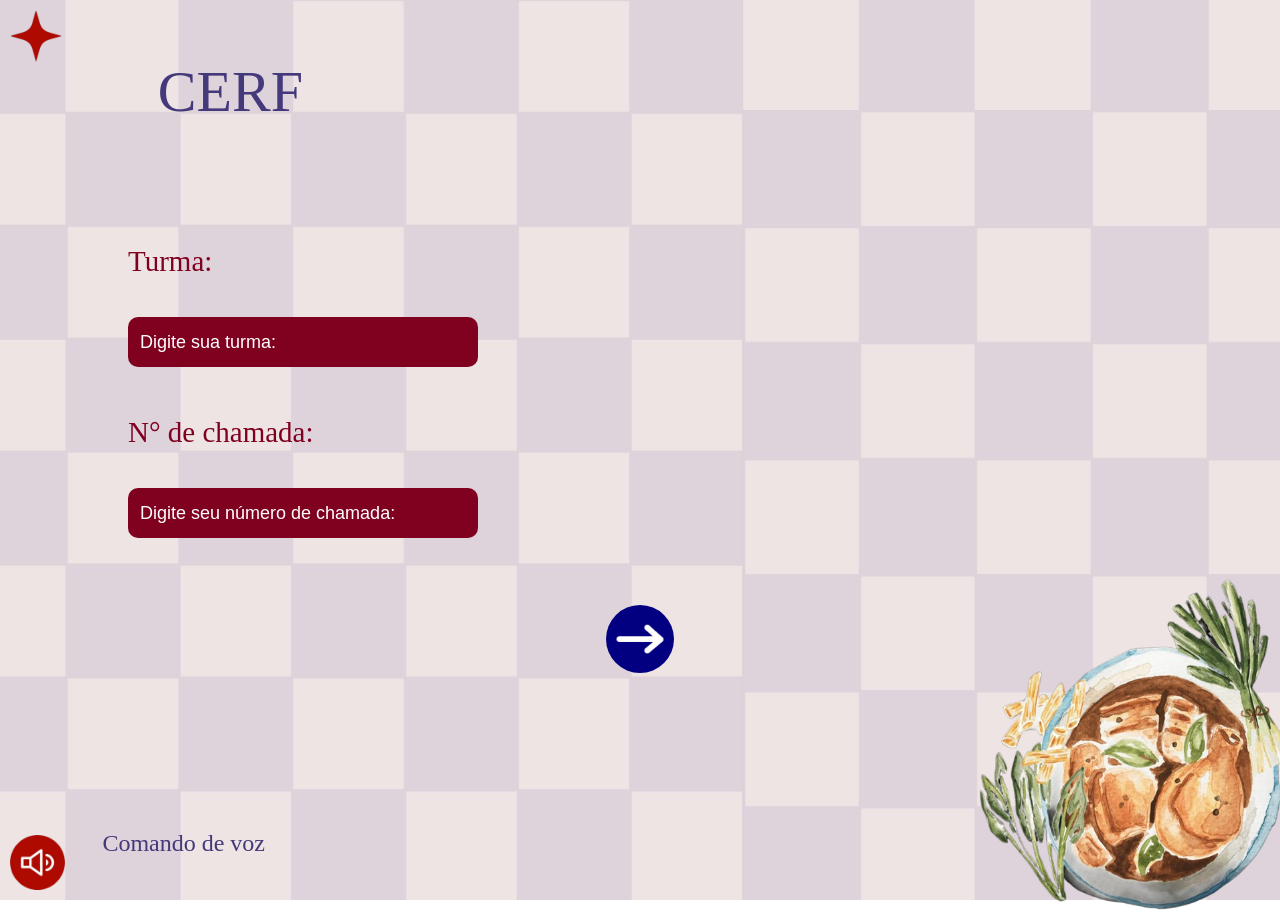
<file: alunoLOG.html>
<!DOCTYPE html>
<html lang="pt-BR">
<head>
    <meta charset="UTF-8">
    <meta name="viewport" content="width=device-width, initial-scale=1.0">
    <title>Login</title>
    <link rel="stylesheet" href="./static/styles/style.css">
</head>
<body>
    <img class="dec" title="Decoration" src="./static/imagem/dec.png" alt="">
    <img class="vol" title="Volume" src="./static/imagem/vol.png" alt="">
    <p class="escola">CERF</p>
    <img class="prato_dec" src="./static/imagem/Prato.png" alt="">

    <p class="log1">Turma:</p>
    <input type="text" id="turma" class="input1" placeholder="Digite sua turma:">

    <input type="number" id="numero" class="input2" placeholder="Digite seu número de chamada:" min="0" max="99">
    <p class="log2">N° de chamada:</p>

    <button type="button" class="seta-button" onclick="window.location.href='cardapio2.html'">
        <img src="./static/imagem/seta.png" alt="Seta" class="seta">
    </button>

    <p id="mensagem"></p>
    <p class="log3">Comando de voz</p>

</body>
</html>
</file>
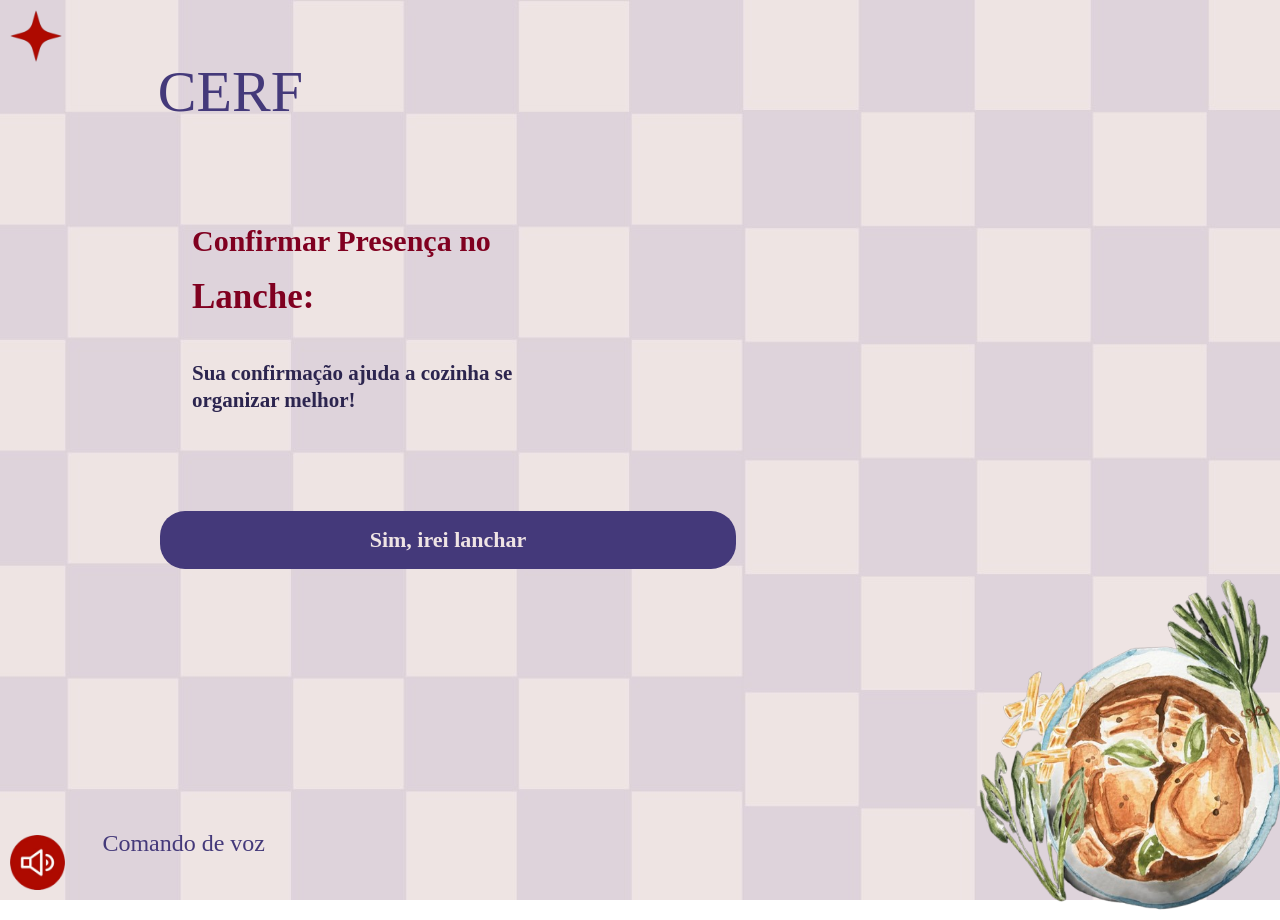
<file: confirmar.html>
<!DOCTYPE html>
<html lang="pt-BR">
<head>
    <meta charset="UTF-8">
    <meta name="viewport" content="width=device-width, initial-scale=1.0">
    <title>Confirmação de presença</title>
    <link rel="stylesheet" href="./static/styles/style.css">
</head>
<body>
    <img class="dec" title="Decoration" src="./static/imagem/dec.png" alt="">
    <img class="vol" title="Volume" src="./static/imagem/vol.png" alt="">

    <p class="escola">CERF</p>

    <h1 class="confirmar">Confirmar Presença no</h1>
    <h2 class="confirmar2">Lanche:</h2>

    <p class="subconfirmar">Sua confirmação ajuda a cozinha se</p>
    <p class="subconfirmar2">organizar melhor!</p>

    <button class="botao_confirmar" onclick="window.location.href='finalizar.html'">
        Sim, irei lanchar
    </button>

    <img class="prato_dec" src="./static/imagem/Prato.png" alt="">
    <p class="log3">Comando de voz</p>
</body>
</html>
</file>
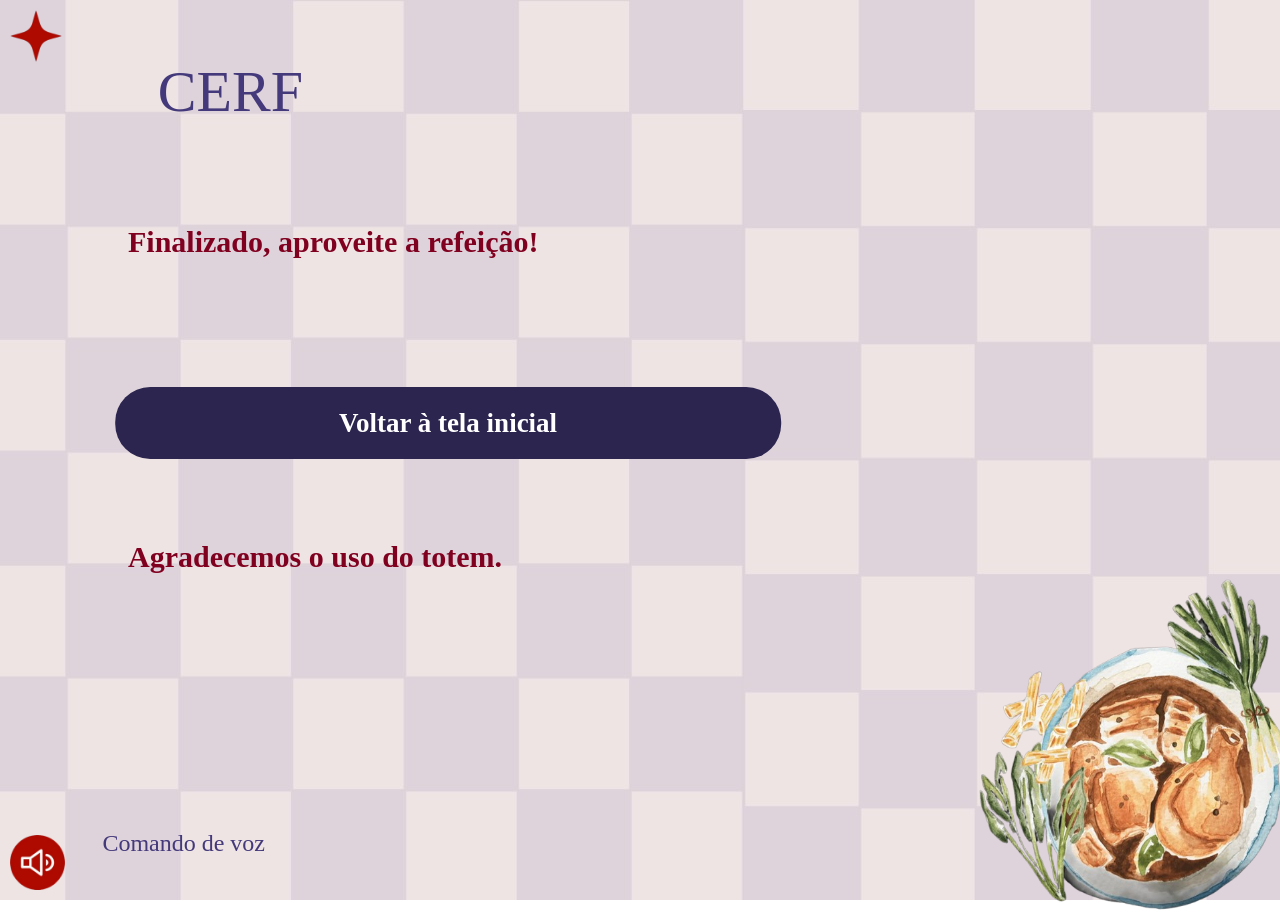
<file: finalizar.html>
<!DOCTYPE html>
<html lang="pt-BR">
<head>
    <meta charset="UTF-8">
    <meta name="viewport" content="width=device-width, initial-scale=1.0">
    <title>Finalização</title>
    <link rel="stylesheet" href="./static/styles/style.css">
</head>
<body>
    <img class="dec" title="Decoration" src="./static/imagem/dec.png" alt="">
    <img class="vol" title="Volume" src="./static/imagem/vol.png" alt="">

    <p class="escola">CERF</p>

    <p class="finalizar">Finalizado, aproveite a refeição!</p>

    <button class="finalizar_botao" onclick="window.location.href='index.html'">
        Voltar à tela inicial
    </button>

    <p class="finalizar2">Agradecemos o uso do totem.</p>

    <img class="prato_dec" src="./static/imagem/Prato.png" alt="">
    <p class="log3">Comando de voz</p>
</body>
</html>
</file>
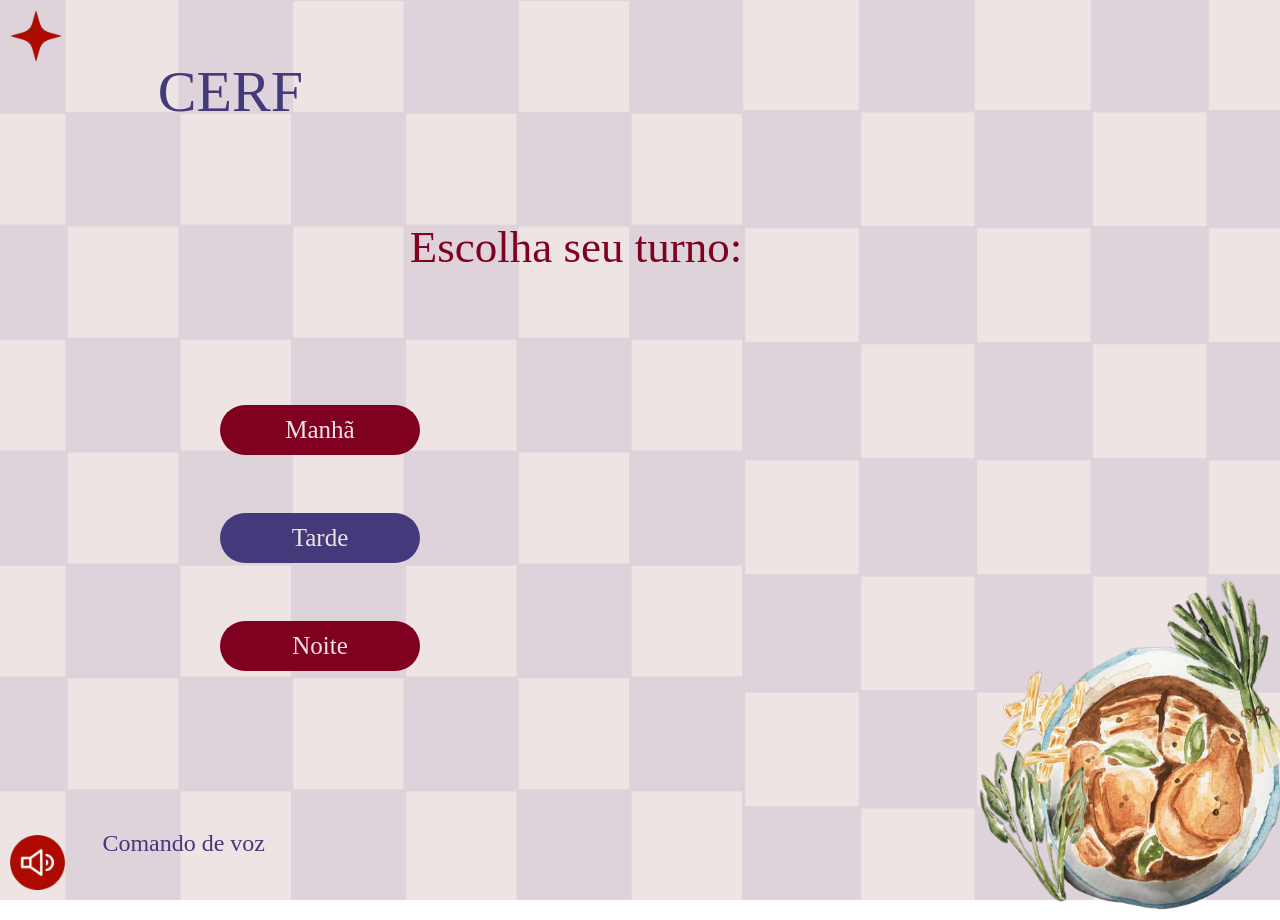
<file: turno.html>
<!DOCTYPE html>
<html lang="pt-BR">
<head>
    <meta charset="UTF-8">
    <meta name="viewport" content="width=device-width, initial-scale=1.0">
    <title>Escolha seu turno</title>
    <link rel="stylesheet" href="./static/styles/style.css">
</head>
<body>
    <img class="dec" title="Decoration" src="./static/imagem/dec.png" alt="">
    <img class="vol" title="Volume" src="./static/imagem/vol.png" alt="">
    <p class="escola">CERF</p>

    <p class="turno">Escolha seu turno:</p>

    <button class="Manha" onclick="window.location.href='alunoLOG.html'">Manhã</button>
    <button class="Tarde" onclick="window.location.href='alunoLOG.html'">Tarde</button>
    <button class="Noite" onclick="window.location.href='alunoLOG.html'">Noite</button>

    <img class="prato_dec" src="./static/imagem/Prato.png" alt="">
    <p class="log3">Comando de voz</p>
</body>
</html>
</file>
<file: static/styles/style.css>
*,
*::before,
*::after { margin:0; padding:0; box-sizing:border-box; }

html, body { width:100%; height:100%; }

body {
    position:relative;
    width:100vw;
    height:100vh;
    overflow:hidden;
    background-image:url('../imagem/fundo.jpeg');
    background-size:cover;
    background-repeat:no-repeat;
    background-position:center;
    font-family:Arial,sans-serif;
}

.dec {
    position:absolute; top:10px; left:10px;
    width:52px; height:52px; z-index:2;
    transform:rotate(90deg);
}
.vol {
    position:absolute; bottom:10px; left:10px;
    width:55px; height:55px; z-index:2;
}
.escola {
    position:absolute; top:7%; left:18%;
    transform:translateX(-50%);
    font-size:58px; line-height:1;
    color:#44397a;
    font-family:'DM Serif Display',Georgia,serif;
    z-index:2;
}
.prato_dec {
    position:absolute; width:350px; height:350px;
    right:-35px; bottom:-20px; z-index:1;
}
.log3 {
    position:absolute; left:8%; bottom:5%;
    font-size:24px; line-height:1;
    color:#44397a;
    font-family:'DM Serif Display',Georgia,serif;
    z-index:3;
}

.log1,.log2 {
    position:absolute; left:10%;
    transform:translateY(-50%);
    font-size:29px; line-height:1;
    color:#800020;
    font-family:'DM Serif Display',Georgia,serif;
    z-index:2;
}
.log1{top:29%}.log2{top:48%}

.input1,.input2 {
    position:absolute; left:10%;
    transform:translateY(-50%);
    width:350px; max-width:80%; height:50px;
    padding:9px 12px; font-size:18px;
    border:none; background:#800020; color:#fff;
    border-radius:10px; outline:none; z-index:2;
}
.input1{top:38%}.input2{top:57%}
.input1::placeholder,.input2::placeholder{color:#fff}

.seta-button {
    position:absolute; top:71%; left:50%;
    transform:translate(-50%,-50%);
    width:68px; height:68px; padding:0;
    border:none; border-radius:50%;
    background:#020080; cursor:pointer; z-index:3;
}
.seta { display:block; width:68px; height:68px; border-radius:50%; }

#mensagem {
    position:absolute; top:80%; left:10%; width:80%;
    font-size:18px; font-family:Arial,sans-serif;
    font-weight:bold; color:#800020; z-index:3;
}

.input3,.input4,.input5 {
    position:absolute; left:10%;
    width:350px; max-width:80%; height:48px;
    padding:9px 12px; font-size:21px; line-height:30px;
    border:none; background:#800020; color:#fff;
    border-radius:10px;
    font-family:'DM Serif Display',Georgia,serif;
    z-index:2;
}
.input3{top:38%;transform:translateY(-50%)}
.input4{top:48%;transform:translateY(-50%)}
.input5{top:58%;transform:translateY(-50%)}

.log4,.log7 {
    position:absolute; top:71%; left:10%;
    transform:translateY(-50%);
    height:52px; border:none; border-radius:10px;
    color:#fff; background:#020080;
    font-size:28px;
    font-family:'DM Serif Display',Georgia,serif;
    cursor:pointer; z-index:3;
}
.log4{width:140px}.log7{width:175px}

.confirmar,.confirmar2 {
    position:absolute; left:60%;
    transform:translateX(-50%);
    width:90%; 
    color:#800020;
    font-family:'DM Serif Display',Georgia,serif;
    line-height:1.05; z-index:2;
}
.confirmar{top:25%;font-size:30px}
.confirmar2{top:31%;font-size:35px}

.subconfirmar,.subconfirmar2 {
    position:absolute; left:60%;
    transform:translateX(-50%);
    width:90%; 
    color:#2c254f;
    font-family:'DM Serif Display',Georgia,serif;
    font-size:21px; font-weight:bold;
    line-height:1.25; z-index:2;
}
.subconfirmar{top:40%}.subconfirmar2{top:43%}

.botao_confirmar {
    position:absolute; top:60%; left:35%;
    transform:translate(-50%,-50%);
    width:45%; min-height:58px; padding:10px;
    border:none; border-radius:25px;
    font-size:22px; font-weight:bold;
    color:#efe4e4; background:#44397a;
    font-family:'DM Serif Display',Georgia,serif;
    cursor:pointer; z-index:3;
}

.finalizar {
    position:absolute; top:25%; left:55%;
    transform:translateX(-50%);
    width:90%; 
    font-size:30px; font-weight:bold;
    line-height:1.15; color:#800020;
    font-family:'DM Serif Display',Georgia,serif; z-index:2;
}
.finalizar_botao {
    position:absolute; top:47%; left:35%;
    transform:translate(-50%,-50%);
    width:52%; min-height:72px; padding:12px 20px;
    border:none; border-radius:35px;
    font-size:27px; font-weight:bold;
    color:#fff; background:#2c254f;
    font-family:'DM Serif Display',Georgia,serif;
    cursor:pointer; z-index:3;
}
.finalizar2 {
    position:absolute; top:60%; left:35%;
    transform:translateX(-50%);
    width:50%;
    font-size:30px; font-weight:bold;
    line-height:1.15; color:#800020;
    font-family:'DM Serif Display',Georgia,serif; z-index:2;
}

.turno {
    position:absolute; top:25%; left:45%;
    transform:translateX(-50%);
    width:80%; text-align:center;
    font-size:45px; line-height:1;
    color:#800020;
    font-family:'DM Serif Display',Georgia,serif; z-index:2;
}
.Manha,.Tarde,.Noite {
    position:absolute; left: 25%;
    transform:translateX(-50%);
    width:200px; height:50px;
    border:none; border-radius:65px;
    color:#efe4e4; font-size:25px;
    font-family:'DM Serif Display',Georgia,serif;
    cursor:pointer; z-index:3;
}
.Manha{top:45%;background:#800020}
.Tarde{top:57%;background:#44397a}
.Noite{top:69%;background:#800020}

.tabela {
    position:absolute; top:50%; left:50%;
    transform:translate(-50%,-50%);
    width:90%; min-height:390px;
    background:#fff; border-radius:25px;
    padding:32px 28px;
    font-family:Arial,sans-serif; color:#44397a;
    box-shadow:0 20px 30px rgba(0,0,0,.12);
}
.tabela .escola1 {
    position:static; transform:none; margin:0;
    text-align:center; font-size:31px; line-height:38px;
    color:#302d72;
    font-family:Georgia,'Times New Roman',serif;
    font-weight:bold;
}
.dec1{position:absolute;height:28px;width:28px;top:13%;left:65%}
.tabela .painel{margin-top:5px;margin-bottom:28px;text-align:center;font-size:15px;color:#44397a}
.tabela .log5,.tabela .log6{position:static;transform:none;margin:0 0 6px;font-size:14px;color:#302d72;font-family:Arial,sans-serif}
.tabela .log6{margin-top:14px}
.tabela .email,.tabela .senha{display:block;width:100%;height:48px;padding:10px 12px;font-size:16px;background:#fff;color:#302d72;border:1px solid #ddd3df;border-radius:12px;outline:none}
.tabela .email:focus,.tabela .senha:focus{border-color:#44397a}
.tabela .entrar{display:block;width:100%;height:48px;margin-top:15px;border:none;border-radius:12px;background:#343078;color:#fff;font-size:16px;font-weight:bold;cursor:pointer}
</file>
